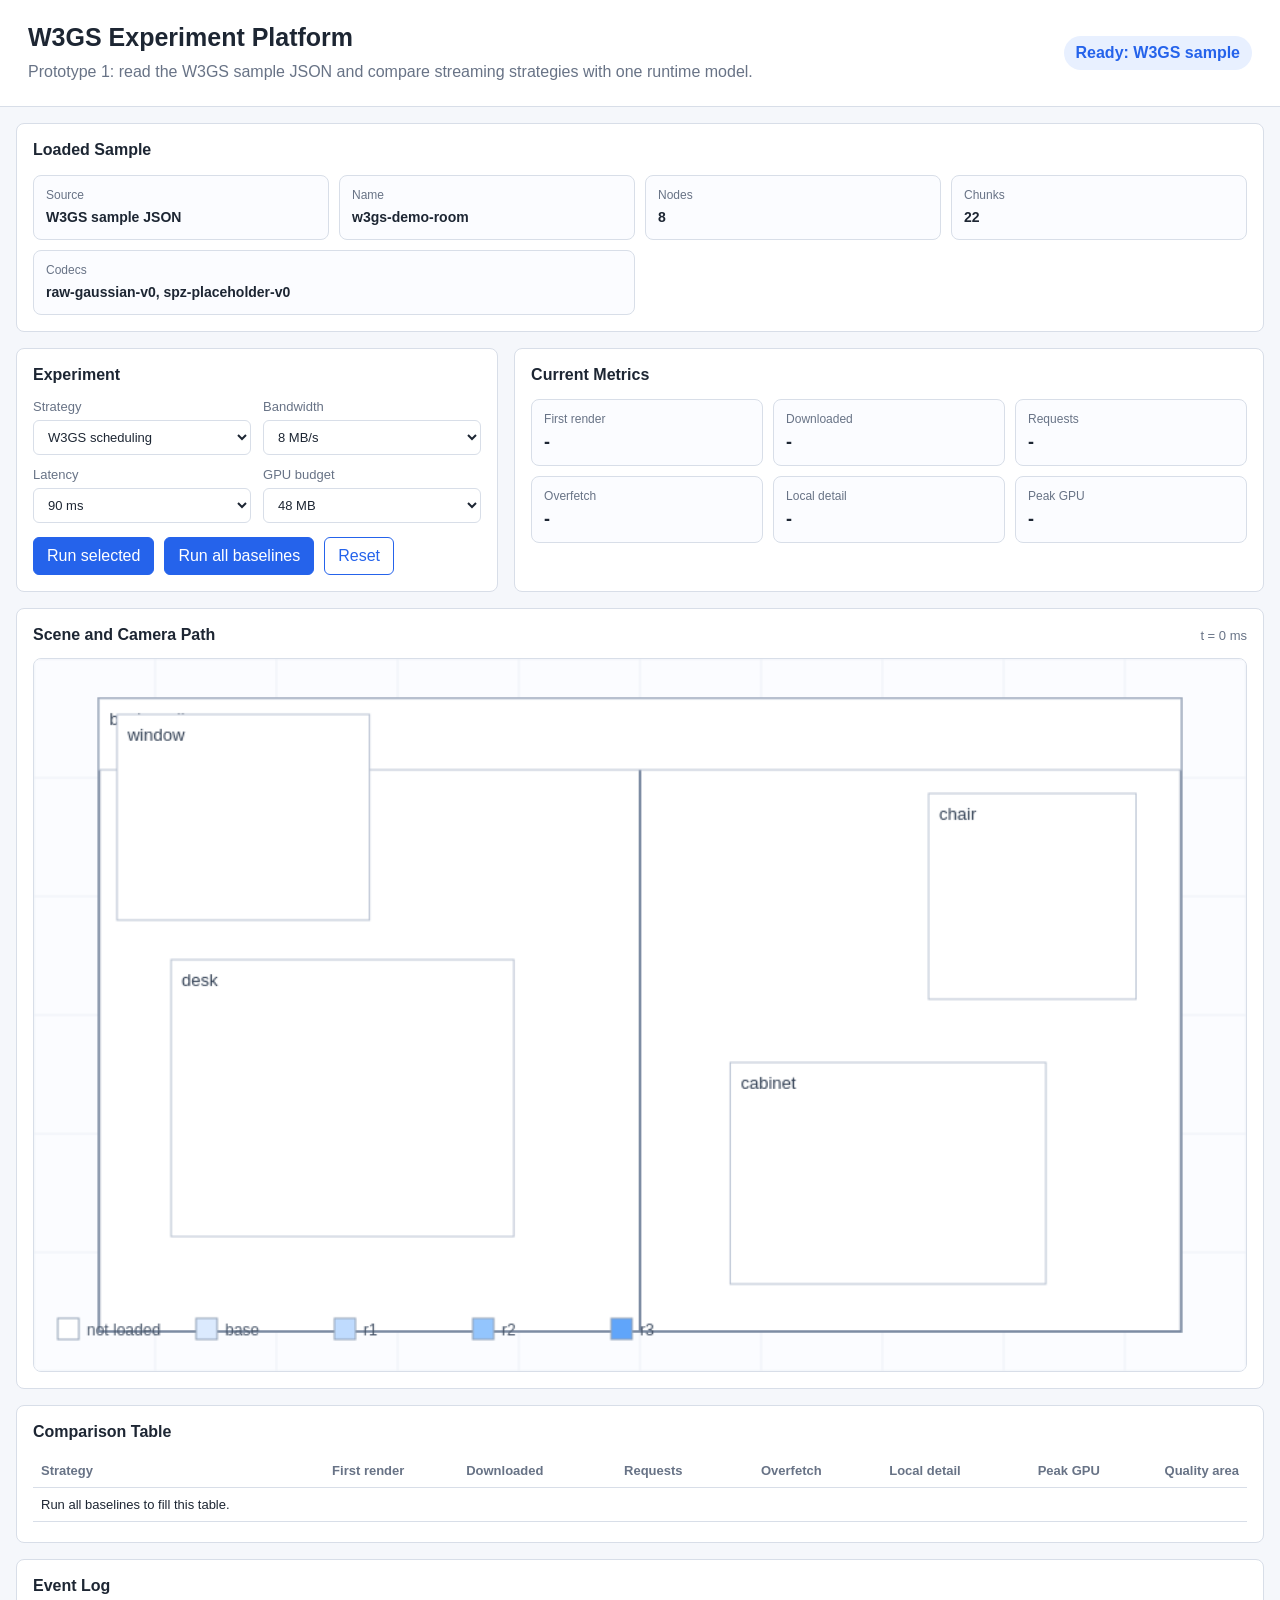
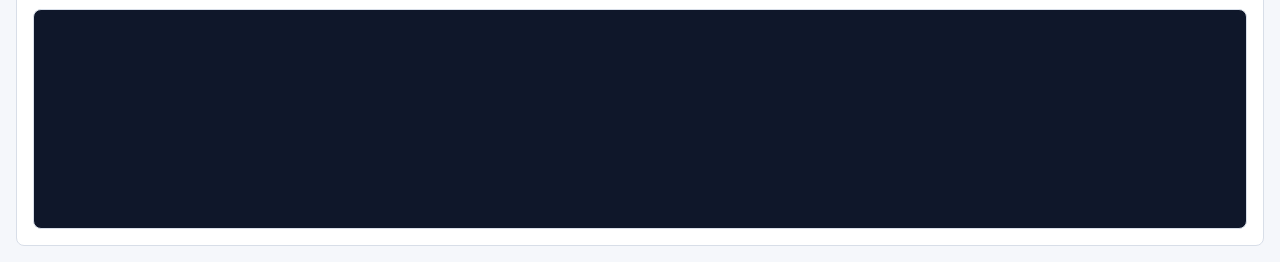
<file: 3dgs-format-research/demos/w3gs-experiment-platform/index.html>
<!doctype html>
<html lang="zh-CN">
<head>
  <meta charset="utf-8">
  <meta name="viewport" content="width=device-width, initial-scale=1">
  <title>W3GS Experiment Platform</title>
  <link rel="stylesheet" href="./styles.css">
</head>
<body>
  <header>
    <div>
      <h1>W3GS Experiment Platform</h1>
      <p>Prototype 1: read the W3GS sample JSON and compare streaming strategies with one runtime model.</p>
    </div>
    <div class="status-pill" id="runStatus">Ready</div>
  </header>

  <main>
    <section class="panel sample-panel">
      <h2>Loaded Sample</h2>
      <div class="sample-grid">
        <div><span>Source</span><strong id="sampleSource">Loading</strong></div>
        <div><span>Name</span><strong id="sampleName">-</strong></div>
        <div><span>Nodes</span><strong id="sampleNodes">-</strong></div>
        <div><span>Chunks</span><strong id="sampleChunks">-</strong></div>
        <div class="wide"><span>Codecs</span><strong id="sampleCodecs">-</strong></div>
      </div>
    </section>

    <section class="panel controls">
      <h2>Experiment</h2>
      <div class="control-grid">
        <label>
          Strategy
          <select id="strategySelect">
            <option value="w3gs">W3GS scheduling</option>
            <option value="full">Full loading</option>
            <option value="spatial">Spatial-only</option>
            <option value="progressive">Progressive-only</option>
          </select>
        </label>
        <label>
          Bandwidth
          <select id="bandwidthSelect">
            <option value="3">3 MB/s</option>
            <option value="8" selected>8 MB/s</option>
            <option value="20">20 MB/s</option>
          </select>
        </label>
        <label>
          Latency
          <select id="latencySelect">
            <option value="40">40 ms</option>
            <option value="90" selected>90 ms</option>
            <option value="180">180 ms</option>
          </select>
        </label>
        <label>
          GPU budget
          <select id="budgetSelect">
            <option value="24">24 MB</option>
            <option value="48" selected>48 MB</option>
            <option value="96">96 MB</option>
          </select>
        </label>
      </div>
      <div class="button-row">
        <button id="runOneButton">Run selected</button>
        <button id="runAllButton">Run all baselines</button>
        <button id="resetButton" class="secondary">Reset</button>
      </div>
    </section>

    <section class="panel metrics">
      <h2>Current Metrics</h2>
      <div class="metric-grid">
        <div><span>First render</span><strong id="metricFirst">-</strong></div>
        <div><span>Downloaded</span><strong id="metricBytes">-</strong></div>
        <div><span>Requests</span><strong id="metricRequests">-</strong></div>
        <div><span>Overfetch</span><strong id="metricOverfetch">-</strong></div>
        <div><span>Local detail</span><strong id="metricDetail">-</strong></div>
        <div><span>Peak GPU</span><strong id="metricGpu">-</strong></div>
      </div>
    </section>

    <section class="panel scene-panel">
      <div class="section-head">
        <h2>Scene and Camera Path</h2>
        <div id="timeLabel">t = 0 ms</div>
      </div>
      <canvas id="sceneCanvas" width="920" height="540"></canvas>
    </section>

    <section class="panel comparison-panel">
      <h2>Comparison Table</h2>
      <div class="table-scroll">
        <table>
          <thead>
            <tr>
              <th>Strategy</th>
              <th>First render</th>
              <th>Downloaded</th>
              <th>Requests</th>
              <th>Overfetch</th>
              <th>Local detail</th>
              <th>Peak GPU</th>
              <th>Quality area</th>
            </tr>
          </thead>
          <tbody id="comparisonBody">
            <tr><td colspan="8">Run all baselines to fill this table.</td></tr>
          </tbody>
        </table>
      </div>
    </section>

    <section class="panel log-panel">
      <h2>Event Log</h2>
      <pre id="eventLog"></pre>
    </section>
  </main>

  <script src="./app.js"></script>
</body>
</html>
</file>
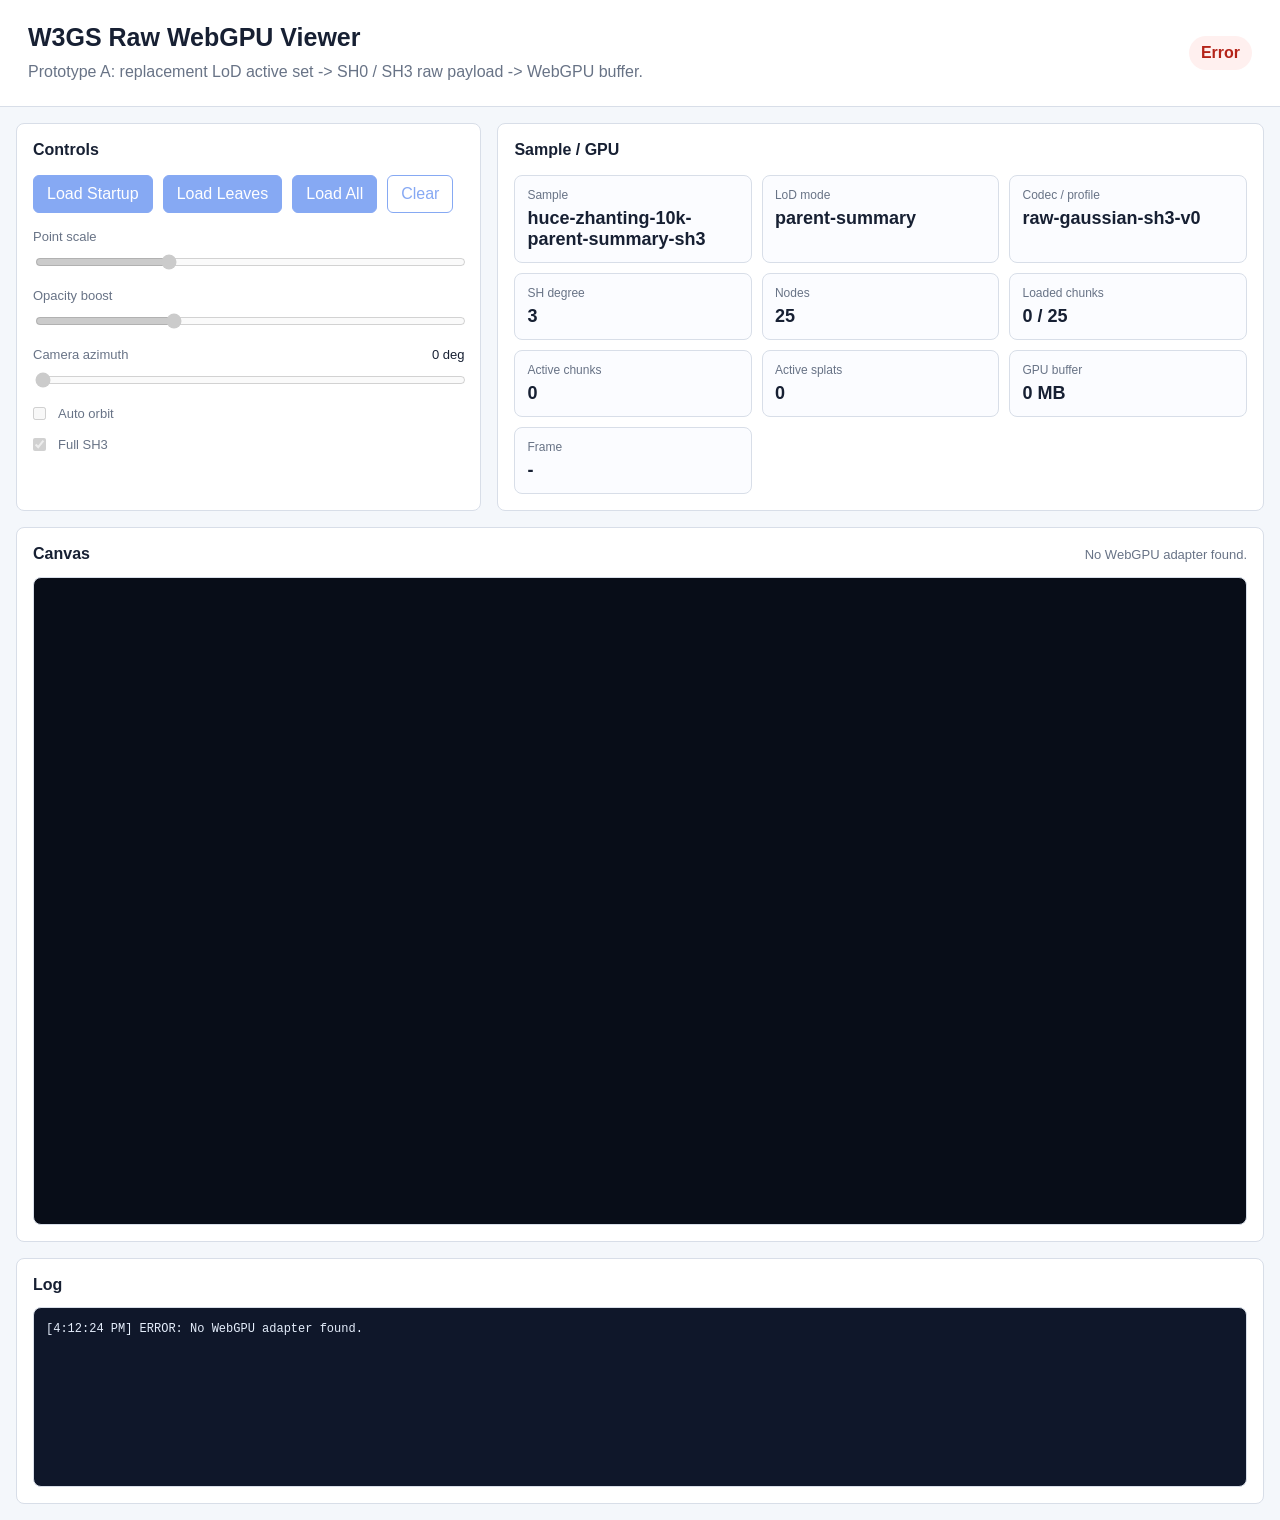
<file: 3dgs-format-research/demos/w3gs-webgpu-viewer/index.html>
<!doctype html>
<html lang="zh-CN">
<head>
  <meta charset="utf-8">
  <meta name="viewport" content="width=device-width, initial-scale=1">
  <title>W3GS Raw WebGPU Viewer</title>
  <link rel="stylesheet" href="./styles.css">
</head>
<body>
  <header>
    <div>
      <h1>W3GS Raw WebGPU Viewer</h1>
      <p>Prototype A: replacement LoD active set -> SH0 / SH3 raw payload -> WebGPU buffer.</p>
    </div>
    <div class="status-pill" id="statusPill">Initializing</div>
  </header>

  <main>
    <section class="panel controls">
      <h2>Controls</h2>
      <div class="button-row">
        <button id="loadStartupButton">Load Startup</button>
        <button id="loadLeavesButton">Load Leaves</button>
        <button id="loadAllButton">Load All</button>
        <button id="clearButton" class="secondary">Clear</button>
      </div>
      <label>
        Point scale
        <input id="pointScale" type="range" min="0.5" max="12" step="0.5" value="4">
      </label>
      <label>
        Opacity boost
        <input id="opacityBoost" type="range" min="0.2" max="4" step="0.1" value="1.4">
      </label>
      <label>
        <span class="label-row"><span>Camera azimuth</span><output id="cameraAzimuthValue">0 deg</output></span>
        <input id="cameraAzimuth" type="range" min="0" max="360" step="1" value="0">
      </label>
      <label class="check-row">
        <input id="autoOrbit" type="checkbox">
        <span>Auto orbit</span>
      </label>
      <label class="check-row">
        <input id="fullSh3" type="checkbox" checked>
        <span>Full SH3</span>
      </label>
    </section>

    <section class="panel stats">
      <h2>Sample / GPU</h2>
      <div class="stat-grid">
        <div><span>Sample</span><strong id="sampleName">-</strong></div>
        <div><span>LoD mode</span><strong id="lodMode">-</strong></div>
        <div><span>Codec / profile</span><strong id="codecProfile">-</strong></div>
        <div><span>SH degree</span><strong id="shDegree">-</strong></div>
        <div><span>Nodes</span><strong id="nodeCount">-</strong></div>
        <div><span>Loaded chunks</span><strong id="chunkCount">0</strong></div>
        <div><span>Active chunks</span><strong id="activeChunkCount">0</strong></div>
        <div><span>Active splats</span><strong id="splatCount">0</strong></div>
        <div><span>GPU buffer</span><strong id="gpuBytes">0 MB</strong></div>
        <div><span>Frame</span><strong id="frameTime">-</strong></div>
      </div>
    </section>

    <section class="panel canvas-panel">
      <div class="section-head">
        <h2>Canvas</h2>
        <div id="webgpuStatus">Checking WebGPU...</div>
      </div>
      <canvas id="viewerCanvas"></canvas>
    </section>

    <section class="panel log-panel">
      <h2>Log</h2>
      <pre id="logOutput"></pre>
    </section>
  </main>

  <script src="./app.js"></script>
</body>
</html>
</file>
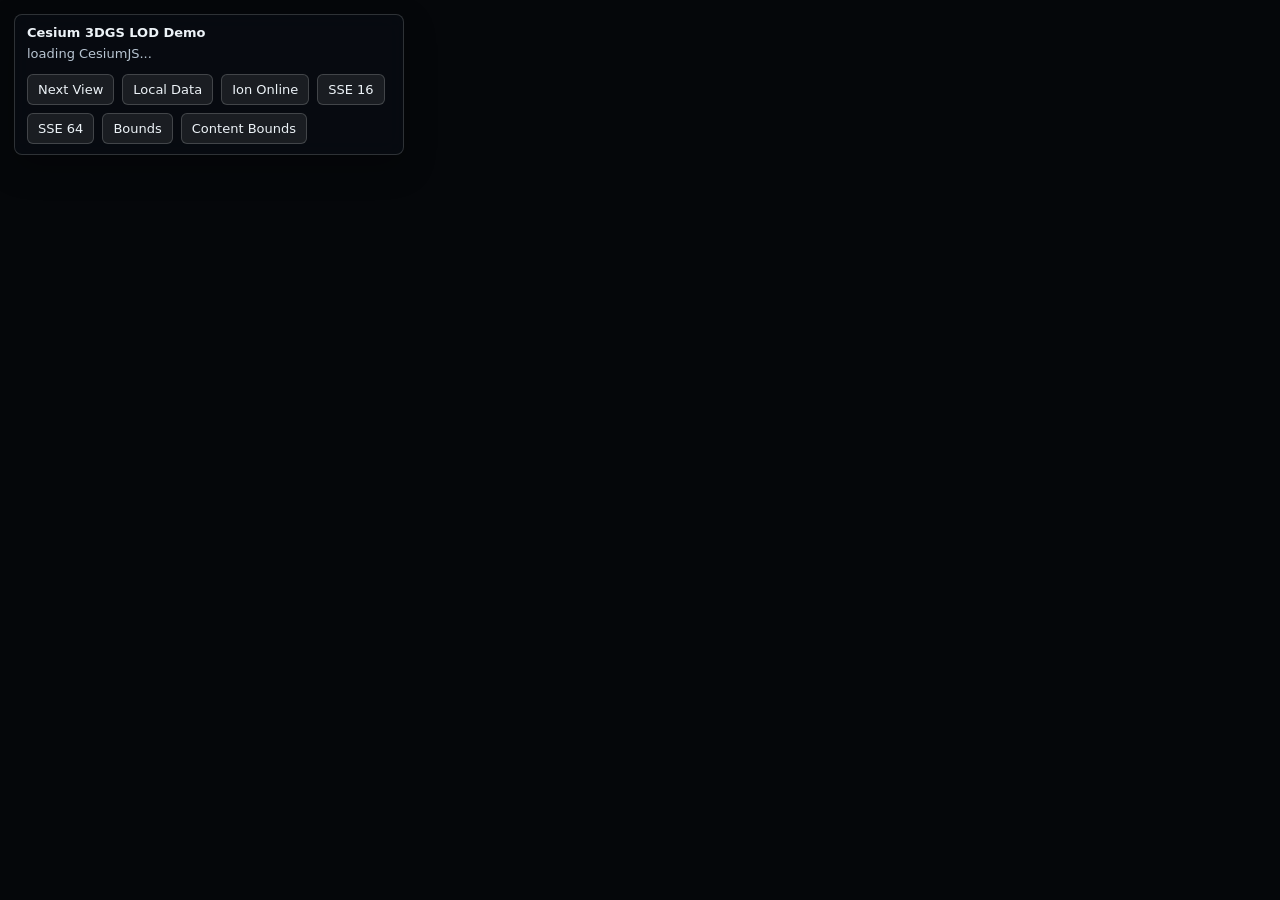
<file: 3dgs-format-research/demos/cesium-3dgs-lod-microsoft-sh0/demo/viewer.html>
<!doctype html>
<html lang="zh-CN">
<head>
  <meta charset="utf-8">
  <meta name="viewport" content="width=device-width, initial-scale=1">
  <title>Cesium 3D Gaussian Splat LOD Demo</title>
  <link href="https://cesium.com/downloads/cesiumjs/releases/1.139/Build/Cesium/Widgets/widgets.css" rel="stylesheet">
  <style>
    html,
    body,
    #cesiumContainer {
      width: 100%;
      height: 100%;
      margin: 0;
      overflow: hidden;
      font-family: system-ui, -apple-system, BlinkMacSystemFont, "Segoe UI", sans-serif;
      background: #05070a;
    }

    .hud {
      position: absolute;
      left: 14px;
      top: 14px;
      z-index: 2;
      width: min(390px, calc(100vw - 28px));
      color: #edf3f8;
      font-size: 13px;
    }

    .panel {
      padding: 10px 12px;
      border: 1px solid rgba(255, 255, 255, 0.16);
      background: rgba(8, 12, 18, 0.78);
      backdrop-filter: blur(10px);
      border-radius: 8px;
      box-shadow: 0 12px 32px rgba(0, 0, 0, 0.28);
    }

    .title {
      font-weight: 650;
      margin-bottom: 5px;
    }

    #status {
      color: #b8c5d2;
      line-height: 1.45;
      white-space: pre-line;
      max-height: 210px;
      overflow: auto;
    }

    .controls {
      display: flex;
      flex-wrap: wrap;
      gap: 8px;
      margin-top: 10px;
    }

    button {
      border: 1px solid rgba(255, 255, 255, 0.18);
      background: rgba(255, 255, 255, 0.08);
      color: #edf3f8;
      border-radius: 6px;
      padding: 7px 10px;
      cursor: pointer;
      font: inherit;
    }

    button:hover {
      background: rgba(255, 255, 255, 0.14);
    }
  </style>
</head>
<body>
  <div id="cesiumContainer"></div>
  <div class="hud">
    <div class="panel">
      <div class="title">Cesium 3DGS LOD Demo</div>
      <div id="status">loading CesiumJS...</div>
      <div class="controls">
        <button id="next">Next View</button>
        <button id="local">Local Data</button>
        <button id="ion">Ion Online</button>
        <button id="sse16">SSE 16</button>
        <button id="sse64">SSE 64</button>
        <button id="bounds">Bounds</button>
        <button id="contentBounds">Content Bounds</button>
      </div>
    </div>
  </div>

  <script src="https://cesium.com/downloads/cesiumjs/releases/1.139/Build/Cesium/Cesium.js"></script>
  <script>
    Cesium.Ion.defaultAccessToken = "eyJhbGciOiJIUzI1NiIsInR5cCI6IkpXVCJ9.eyJqdGkiOiJmODUzYTQzYi1jMWM2LTQ2MTEtYWE4OS0wYzIwNTkyNjk1NDMiLCJpZCI6MjU5LCJpYXQiOjE3NzcwOTU1MzF9.pWL_6uenO0yB3nCXJNs8wWT9mic_UBo_d1CYDpwaXdQ";

    const statusEl = document.getElementById("status");
    const webgl2Available = Boolean(document.createElement("canvas").getContext("webgl2"));
    const state = {
      tileset: null,
      loadedTiles: 0,
      failedTiles: 0,
      visibleTiles: 0,
      visiblePoints: 0,
      lastError: "",
      renderError: "",
      offset: null,
      viewer: null,
      source: "local"
    };

    function writeStatus(prefix) {
      const lines = [
        prefix || "running",
        `Cesium.VERSION: ${Cesium.VERSION}`,
        `GaussianSplat3DTileContent: ${Boolean(Cesium.GaussianSplat3DTileContent)}`,
        `WebGL2: ${webgl2Available}`,
        `loaded tiles: ${state.loadedTiles}`,
        `visible tiles/frame: ${state.visibleTiles}`,
        `visible points/frame: ${state.visiblePoints}`,
        `failed tiles: ${state.failedTiles}`,
        `SSE: ${state.tileset ? state.tileset.maximumScreenSpaceError : "n/a"}`,
        `source: ${state.source}`
      ];
      if (state.lastError) lines.push(`last tile error: ${state.lastError}`);
      if (state.renderError) lines.push(`render error: ${state.renderError}`);
      statusEl.textContent = lines.join("\n");
    }

    async function main() {
      writeStatus("creating viewer...");

      const viewer = new Cesium.Viewer("cesiumContainer", {
        timeline: false,
        animation: false,
        baseLayerPicker: false,
        sceneModePicker: false,
        geocoder: false,
        homeButton: false,
        navigationHelpButton: false,
        infoBox: false,
        selectionIndicator: false
      });
      state.viewer = viewer;
      viewer.scene.screenSpaceCameraController.enableCollisionDetection = false;
      viewer.scene.globe.show = false;
      viewer.scene.skyAtmosphere.show = false;
      viewer.scene.skyBox.show = false;
      viewer.scene.backgroundColor = Cesium.Color.fromCssColorString("#05070a");

      const center = Cesium.Cartesian3.fromDegrees(-122.13810992689156, 47.644519699638366, 120);
      const boundingSphere = new Cesium.BoundingSphere(center, 50.0);
      state.offset = new Cesium.HeadingPitchRange(
        Cesium.Math.toRadians(100.0),
        Cesium.Math.toRadians(-25.0),
        500.0
      );
      viewer.camera.viewBoundingSphere(boundingSphere, state.offset);

      viewer.scene.renderError.addEventListener((scene, error) => {
        state.renderError = error && (error.message || String(error));
        writeStatus("rendering stopped");
      });

      async function loadTileset(source) {
        if (state.tileset) {
          viewer.scene.primitives.remove(state.tileset);
          state.tileset = null;
        }
        state.loadedTiles = 0;
        state.failedTiles = 0;
        state.visibleTiles = 0;
        state.visiblePoints = 0;
        state.lastError = "";
        state.renderError = "";
        state.source = source;

        const isLocal = source === "local";
        writeStatus(isLocal ? "loading local ../data/tileset.json..." : "loading ion asset 4547222...");
        const tileset = isLocal
          ? await Cesium.Cesium3DTileset.fromUrl("../data/tileset.json")
          : await Cesium.Cesium3DTileset.fromIonAssetId(4547222);

        state.tileset = tileset;
        tileset.maximumScreenSpaceError = isLocal ? 9999 : 16;

        tileset.tileLoad.addEventListener((tile) => {
          state.loadedTiles += 1;
          writeStatus("tile loaded");
        });

        tileset.tileFailed.addEventListener((error) => {
          state.failedTiles += 1;
          state.lastError = error && (error.message || error.url || String(error));
          writeStatus("tile failed");
        });

        viewer.scene.preRender.addEventListener(() => {
          state.visibleTiles = 0;
          state.visiblePoints = 0;
        });

        tileset.tileVisible.addEventListener((tile) => {
          state.visibleTiles += 1;
          const content = tile.content;
          if (content && Number.isFinite(content.pointsLength)) {
            state.visiblePoints += content.pointsLength;
          }
        });

        viewer.scene.primitives.add(tileset);
        viewer.camera.viewBoundingSphere(boundingSphere, state.offset);
        writeStatus(isLocal ? "loaded local data/tileset.json" : "loaded ion asset 4547222");
      }

      try {
        await loadTileset("local");

        document.getElementById("next").onclick = () => {
          state.offset.heading -= Cesium.Math.toRadians(100.0);
          state.offset.pitch = Cesium.Math.toRadians(-25.0);
          state.offset.range -= 100.0;
          if (state.offset.range <= 0.0) state.offset.range = 500.0;
          viewer.camera.flyToBoundingSphere(boundingSphere, { offset: state.offset });
        };

        document.getElementById("local").onclick = () => {
          loadTileset("local").catch((error) => {
            state.lastError = error && (error.message || String(error));
            writeStatus("failed to load local data");
          });
        };

        document.getElementById("ion").onclick = () => {
          loadTileset("ion").catch((error) => {
            state.lastError = error && (error.message || String(error));
            writeStatus("failed to load ion asset");
          });
        };

        document.getElementById("sse16").onclick = () => {
          tileset.maximumScreenSpaceError = 16;
          writeStatus("SSE set to 16");
        };

        document.getElementById("sse64").onclick = () => {
          tileset.maximumScreenSpaceError = 64;
          writeStatus("SSE set to 64");
        };

        document.getElementById("bounds").onclick = () => {
          tileset.debugShowBoundingVolume = !tileset.debugShowBoundingVolume;
          writeStatus(`debugShowBoundingVolume: ${tileset.debugShowBoundingVolume}`);
        };

        document.getElementById("contentBounds").onclick = () => {
          tileset.debugShowContentBoundingVolume = !tileset.debugShowContentBoundingVolume;
          writeStatus(`debugShowContentBoundingVolume: ${tileset.debugShowContentBoundingVolume}`);
        };
      } catch (error) {
        state.lastError = error && (error.message || String(error));
        writeStatus("failed to load tileset");
      }
    }

    main();
  </script>
</body>
</html>
</file>
<file: 3dgs-format-research/demos/w3gs-experiment-platform/styles.css>
:root {
  --bg: #f5f7fb;
  --panel: #ffffff;
  --text: #1d2633;
  --muted: #687386;
  --line: #d8dee8;
  --accent: #2563eb;
  --accent-soft: #e8f0ff;
  --warn: #a15c00;
}

* {
  box-sizing: border-box;
}

body {
  margin: 0;
  background: var(--bg);
  color: var(--text);
  font-family: "Microsoft YaHei", "Segoe UI", Arial, sans-serif;
}

header {
  display: flex;
  align-items: center;
  justify-content: space-between;
  gap: 24px;
  padding: 22px 28px;
  border-bottom: 1px solid var(--line);
  background: var(--panel);
}

h1,
h2 {
  margin: 0;
  letter-spacing: 0;
}

h1 {
  font-size: 25px;
  line-height: 1.2;
}

h2 {
  font-size: 16px;
  line-height: 1.3;
}

p {
  margin: 8px 0 0;
  color: var(--muted);
  line-height: 1.5;
}

main {
  display: grid;
  grid-template-columns: minmax(320px, 0.9fr) minmax(520px, 1.4fr);
  gap: 16px;
  padding: 16px;
}

.panel {
  background: var(--panel);
  border: 1px solid var(--line);
  border-radius: 8px;
  padding: 16px;
  min-width: 0;
}

.scene-panel,
.comparison-panel,
.log-panel,
.sample-panel {
  grid-column: 1 / -1;
}

.section-head {
  display: flex;
  align-items: center;
  justify-content: space-between;
  gap: 16px;
  margin-bottom: 12px;
}

.status-pill {
  padding: 8px 12px;
  border-radius: 999px;
  background: var(--accent-soft);
  color: var(--accent);
  font-weight: 600;
  white-space: nowrap;
}

.control-grid {
  display: grid;
  grid-template-columns: repeat(2, minmax(0, 1fr));
  gap: 12px;
  margin-top: 14px;
}

label {
  display: grid;
  gap: 6px;
  color: var(--muted);
  font-size: 13px;
}

select,
button {
  font: inherit;
}

select {
  width: 100%;
  border: 1px solid var(--line);
  border-radius: 6px;
  padding: 8px 10px;
  background: #fff;
  color: var(--text);
}

.button-row {
  display: flex;
  flex-wrap: wrap;
  gap: 10px;
  margin-top: 14px;
}

button {
  border: 1px solid var(--accent);
  background: var(--accent);
  color: #fff;
  border-radius: 6px;
  padding: 9px 13px;
  cursor: pointer;
}

button.secondary {
  background: #fff;
  color: var(--accent);
}

.metric-grid {
  display: grid;
  grid-template-columns: repeat(3, minmax(0, 1fr));
  gap: 10px;
  margin-top: 14px;
}

.sample-grid {
  display: grid;
  grid-template-columns: repeat(4, minmax(0, 1fr));
  gap: 10px;
  margin-top: 14px;
}

.sample-grid div,
.metric-grid div {
  border: 1px solid var(--line);
  border-radius: 8px;
  padding: 12px;
  background: #fbfcff;
}

.sample-grid .wide {
  grid-column: span 2;
}

.sample-grid span,
.metric-grid span {
  display: block;
  color: var(--muted);
  font-size: 12px;
}

.sample-grid strong,
.metric-grid strong {
  display: block;
  margin-top: 6px;
  min-width: 0;
  overflow-wrap: anywhere;
}

.sample-grid strong {
  font-size: 14px;
  line-height: 1.35;
}

.metric-grid strong {
  font-size: 18px;
}

canvas {
  display: block;
  width: 100%;
  height: auto;
  border: 1px solid var(--line);
  border-radius: 8px;
  background: #fbfcff;
}

table {
  width: 100%;
  min-width: 980px;
  border-collapse: collapse;
  margin-top: 12px;
  font-size: 13px;
}

.table-scroll {
  width: 100%;
  overflow-x: auto;
  padding-bottom: 4px;
}

th,
td {
  border-bottom: 1px solid var(--line);
  padding: 9px 8px;
  text-align: left;
  white-space: nowrap;
}

th {
  color: var(--muted);
  font-weight: 600;
}

th:first-child,
td:first-child {
  min-width: 190px;
}

th:not(:first-child),
td:not(:first-child) {
  min-width: 110px;
  text-align: right;
}

pre {
  height: 220px;
  margin: 12px 0 0;
  padding: 12px;
  overflow: auto;
  border: 1px solid var(--line);
  border-radius: 8px;
  background: #0f172a;
  color: #e5eefc;
  font: 12px/1.5 Consolas, "Cascadia Mono", monospace;
}

#timeLabel {
  color: var(--muted);
  font-size: 13px;
}

@media (max-width: 980px) {
  header,
  main {
    display: block;
  }

  .panel {
    margin: 16px;
  }

  .control-grid,
  .metric-grid,
  .sample-grid {
    grid-template-columns: 1fr;
  }

  .sample-grid .wide {
    grid-column: auto;
  }
}
</file>
<file: 3dgs-format-research/demos/w3gs-webgpu-viewer/styles.css>
:root {
  --bg: #f4f7fb;
  --panel: #ffffff;
  --text: #172033;
  --muted: #687386;
  --line: #d8dee8;
  --accent: #2563eb;
  --accent-soft: #e9f0ff;
  --danger: #b42318;
}

* {
  box-sizing: border-box;
}

body {
  margin: 0;
  background: var(--bg);
  color: var(--text);
  font-family: "Microsoft YaHei", "Segoe UI", Arial, sans-serif;
}

header {
  display: flex;
  align-items: center;
  justify-content: space-between;
  gap: 24px;
  padding: 22px 28px;
  border-bottom: 1px solid var(--line);
  background: var(--panel);
}

h1,
h2 {
  margin: 0;
  letter-spacing: 0;
}

h1 {
  font-size: 25px;
  line-height: 1.2;
}

h2 {
  font-size: 16px;
  line-height: 1.3;
}

p {
  margin: 8px 0 0;
  color: var(--muted);
  line-height: 1.5;
}

main {
  display: grid;
  grid-template-columns: minmax(320px, 0.85fr) minmax(520px, 1.4fr);
  gap: 16px;
  padding: 16px;
}

.panel {
  min-width: 0;
  padding: 16px;
  border: 1px solid var(--line);
  border-radius: 8px;
  background: var(--panel);
}

.canvas-panel,
.log-panel {
  grid-column: 1 / -1;
}

.status-pill {
  padding: 8px 12px;
  border-radius: 999px;
  background: var(--accent-soft);
  color: var(--accent);
  font-weight: 700;
  white-space: nowrap;
}

.status-pill.error {
  color: var(--danger);
  background: #fff0ef;
}

.button-row {
  display: flex;
  flex-wrap: wrap;
  gap: 10px;
  margin-top: 14px;
}

button {
  border: 1px solid var(--accent);
  border-radius: 6px;
  padding: 9px 13px;
  background: var(--accent);
  color: #fff;
  font: inherit;
  cursor: pointer;
}

button.secondary {
  background: #fff;
  color: var(--accent);
}

button:disabled {
  cursor: not-allowed;
  opacity: 0.55;
}

label {
  display: grid;
  gap: 8px;
  margin-top: 16px;
  color: var(--muted);
  font-size: 13px;
}

input[type="range"] {
  width: 100%;
}

.label-row,
.check-row {
  display: flex;
  align-items: center;
  justify-content: space-between;
  gap: 12px;
}

.check-row {
  justify-content: flex-start;
}

.check-row input {
  margin: 0;
}

output {
  color: var(--text);
  font-variant-numeric: tabular-nums;
}

.stat-grid {
  display: grid;
  grid-template-columns: repeat(3, minmax(0, 1fr));
  gap: 10px;
  margin-top: 14px;
}

.stat-grid div {
  min-width: 0;
  padding: 12px;
  border: 1px solid var(--line);
  border-radius: 8px;
  background: #fbfcff;
}

.stat-grid span {
  display: block;
  color: var(--muted);
  font-size: 12px;
}

.stat-grid strong {
  display: block;
  margin-top: 6px;
  overflow-wrap: anywhere;
  font-size: 18px;
}

.section-head {
  display: flex;
  align-items: center;
  justify-content: space-between;
  gap: 16px;
  margin-bottom: 12px;
}

#webgpuStatus {
  color: var(--muted);
  font-size: 13px;
}

canvas {
  display: block;
  width: 100%;
  height: min(72vh, 720px);
  min-height: 420px;
  border: 1px solid var(--line);
  border-radius: 8px;
  background: #080d18;
}

pre {
  height: 180px;
  margin: 12px 0 0;
  padding: 12px;
  overflow: auto;
  border: 1px solid var(--line);
  border-radius: 8px;
  background: #0f172a;
  color: #e5eefc;
  font: 12px/1.5 Consolas, "Cascadia Mono", monospace;
}

@media (max-width: 980px) {
  header,
  main {
    display: block;
  }

  .panel {
    margin: 16px;
  }

  .stat-grid {
    grid-template-columns: 1fr;
  }
}
</file>
